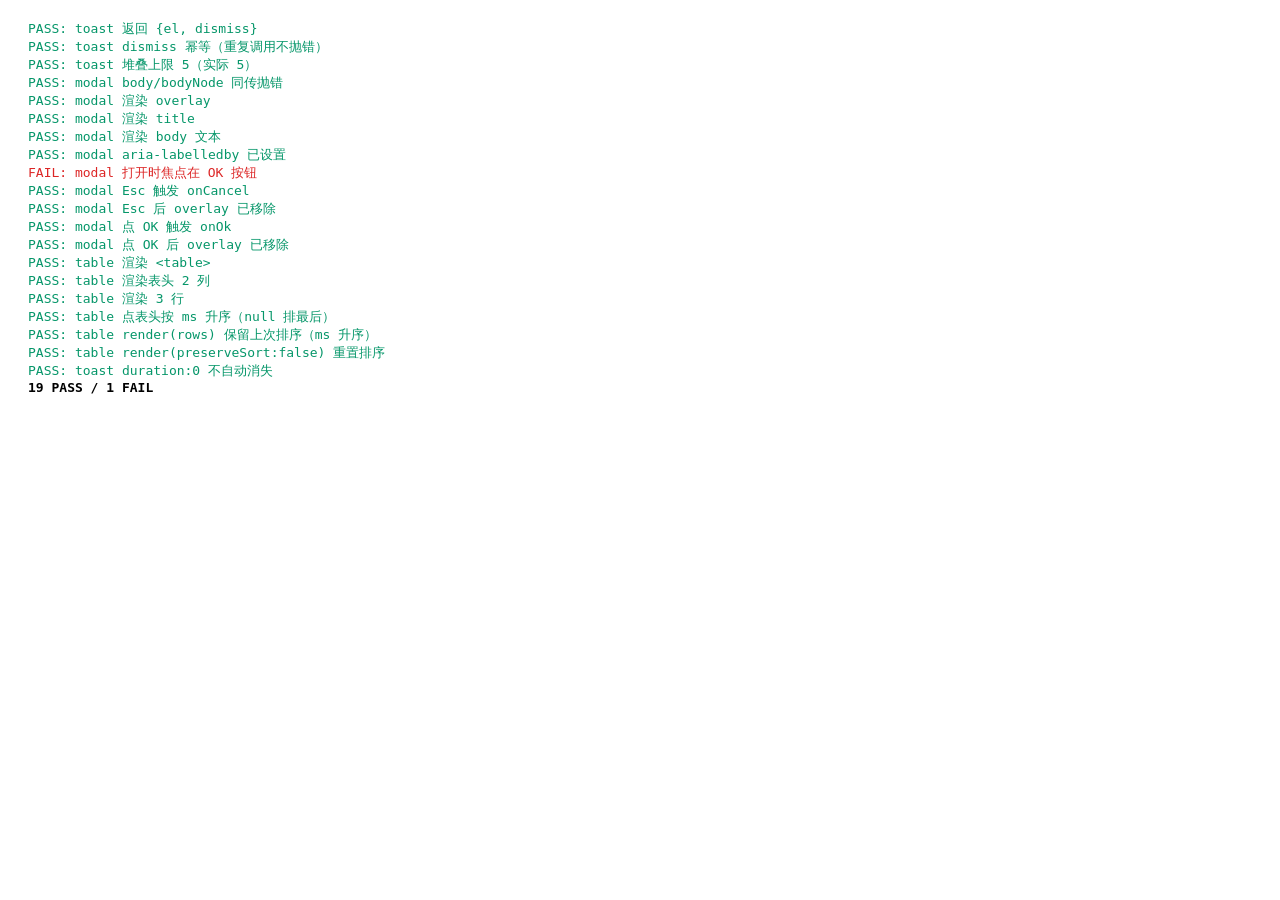
<file: src/network_console/web/ui/_test.html>
<!DOCTYPE html>
<html lang="zh-CN">
<head>
<meta charset="utf-8">
<title>UI components self-test</title>
<link rel="stylesheet" href="ui.css">
<style>
  #results { font-family: monospace; font-size: 13px; margin: 20px; }
  #results .pass { color: #059669; }
  #results .fail { color: #dc2626; }
  #mount { display: none; }
</style>
</head>
<body>
<div id="results"></div>
<div id="mount"></div>

<script src="toast.js"></script>
<script src="modal.js"></script>
<script src="table.js"></script>
<script>
(function () {
  "use strict";
  const results = document.getElementById("results");
  let passCount = 0;
  let failCount = 0;
  function assert(cond, msg) {
    const el = document.createElement("div");
    el.className = cond ? "pass" : "fail";
    el.textContent = (cond ? "PASS: " : "FAIL: ") + msg;
    results.appendChild(el);
    if (cond) passCount++; else failCount++;
  }
  function summary() {
    const el = document.createElement("div");
    el.textContent = "\n" + passCount + " PASS / " + failCount + " FAIL";
    el.style.fontWeight = "bold";
    results.appendChild(el);
  }

  // ---------- toast (4) ----------
  (function () {
    // 1. 返回 {el, dismiss}
    const t = UI.toast("测试", { duration: 0 });
    assert(t && t.el && typeof t.dismiss === "function", "toast 返回 {el, dismiss}");

    // 2. dismiss 幂等
    t.dismiss();
    t.dismiss();
    assert(true, "toast dismiss 幂等（重复调用不抛错）");

    // 3. 堆叠：超 5 删最早
    const container = document.getElementById("toast-container");
    for (let i = 0; i < 8; i++) { UI.toast("m" + i, { duration: 0 }); }
    assert(container.children.length <= 5, "toast 堆叠上限 5（实际 " + container.children.length + "）");

    // 4. duration: 0 不自动消失
    const t4 = UI.toast("永久", { duration: 0 });
    const countBefore = container.children.length;
    setTimeout(() => {
      assert(container.children.length === countBefore, "toast duration:0 不自动消失");
      // 清理
      container.textContent = "";
      summary();
    }, 100);
  })();

  // ---------- modal (5) ----------
  (function () {
    // 1. body/bodyNode 同传抛错
    let threw = false;
    try {
      UI.modal.confirm({ body: "x", bodyNode: document.createElement("div") });
    } catch (e) { threw = true; }
    assert(threw, "modal body/bodyNode 同传抛错");

    // 2. 渲染 overlay + title + body 文本
    let okCalled = false, cancelCalled = false;
    const m = UI.modal.confirm({
      title: "标题", body: "正文", okText: "好", cancelText: "取消",
      onOk: () => { okCalled = true; }, onCancel: () => { cancelCalled = true; }
    });
    const overlay = m.el;
    assert(overlay && overlay.className.indexOf("modal-overlay") >= 0, "modal 渲染 overlay");
    assert(overlay.querySelector(".modal-title").textContent === "标题", "modal 渲染 title");
    assert(overlay.querySelector(".modal-body").textContent === "正文", "modal 渲染 body 文本");
    assert(overlay.getAttribute("aria-labelledby") != null, "modal aria-labelledby 已设置");

    // 3. 焦点陷阱：打开时焦点在 OK 按钮
    assert(document.activeElement === overlay.querySelector(".modal-btn-primary"), "modal 打开时焦点在 OK 按钮");

    // 4. Esc 触发 onCancel
    document.dispatchEvent(new KeyboardEvent("keydown", { key: "Escape" }));
    assert(cancelCalled, "modal Esc 触发 onCancel");
    assert(!overlay.parentNode, "modal Esc 后 overlay 已移除");

    // 5. 点 OK 触发 onOk + 弹窗移除
    const m2 = UI.modal.confirm({
      title: "t", body: "b",
      onOk: () => { okCalled = true; }, onCancel: () => {}
    });
    m2.el.querySelector(".modal-btn-primary").click();
    assert(okCalled, "modal 点 OK 触发 onOk");
    assert(!m2.el.parentNode, "modal 点 OK 后 overlay 已移除");
  })();

  // ---------- table (4) ----------
  (function () {
    const mount = document.getElementById("mount");
    const t = UI.table.render(mount, {
      columns: [
        { key: "name", label: "名称", sortable: true },
        { key: "ms", label: "延迟", sortable: true,
          sortValue: (r) => r.ms, format: (v) => v == null ? "—" : v + " ms" }
      ],
      rows: [
        { name: "b.com", ms: 200 },
        { name: "a.com", ms: null },
        { name: "c.com", ms: 100 }
      ],
      sortable: true
    });

    // 1. 渲染出表格 + 表头 + 行
    const table = t.el;
    assert(table.tagName === "TABLE", "table 渲染 <table>");
    assert(table.querySelectorAll("thead th").length === 2, "table 渲染表头 2 列");
    assert(table.querySelectorAll("tbody tr").length === 3, "table 渲染 3 行");

    // 2. 点表头排序（升序）：按 ms 升序，null 排最后
    const msTh = table.querySelectorAll("thead th")[1];
    msTh.click();
    let cells = table.querySelectorAll("tbody tr td:first-child");
    assert(cells[0].textContent === "c.com" && cells[2].textContent === "a.com",
      "table 点表头按 ms 升序（null 排最后）");

    // 3. render(rows) 保留排序（preserveSort 默认 true）
    t.render([
      { name: "z.com", ms: 50 },
      { name: "y.com", ms: null }
    ]);
    cells = table.querySelectorAll("tbody tr td:first-child");
    assert(cells[0].textContent === "z.com", "table render(rows) 保留上次排序（ms 升序）");

    // 4. render(rows, {preserveSort:false}) 重置排序 → 恢复原始顺序
    t.render([
      { name: "z.com", ms: 50 },
      { name: "y.com", ms: null }
    ], { preserveSort: false });
    cells = table.querySelectorAll("tbody tr td:first-child");
    assert(cells[0].textContent === "z.com" && cells[1].textContent === "y.com",
      "table render(preserveSort:false) 重置排序");
  })();
})();
</script>
</body>
</html>
</file>
<file: src/network_console/web/ui/ui.css>
/* ui.css —— 三组件（toast / modal / table）合一的样式
   视觉沿用 Apple 风，复用全局 CSS 变量（--card / --line / --accent / --ink / --bg / --muted / --ok / --warn / --bad）。 */

/* ---------- toast ---------- */
#toast-container {
  position: fixed;
  right: 24px;
  bottom: 24px;
  display: flex;
  flex-direction: column;
  gap: 8px;
  z-index: 200;
  max-width: 80vw;
}
.toast {
  display: flex;
  align-items: center;
  gap: 8px;
  padding: 10px 14px;
  border-radius: 8px;
  background: var(--card);
  border: 1px solid var(--line);
  box-shadow: 0 4px 16px rgba(0, 0, 0, 0.12);
  font-size: 13px;
  color: var(--ink);
  opacity: 0;
  transform: translateY(6px);
  transition: opacity 0.18s ease, transform 0.18s ease;
}
.toast.show {
  opacity: 1;
  transform: translateY(0);
}
.toast-icon {
  flex-shrink: 0;
  width: 18px;
  height: 18px;
  display: inline-flex;
  align-items: center;
  justify-content: center;
  border-radius: 50%;
  font-size: 11px;
  font-weight: 700;
  color: #fff;
}
.toast-info .toast-icon { background: var(--muted); }
.toast-success .toast-icon { background: var(--ok); }
.toast-warn .toast-icon { background: var(--warn); }
.toast-error .toast-icon { background: var(--bad); }
.toast-text { min-width: 0; word-break: break-word; }

/* ---------- modal ---------- */
.modal-overlay {
  position: fixed;
  inset: 0;
  background: rgba(0, 0, 0, 0.4);
  display: flex;
  align-items: center;
  justify-content: center;
  z-index: 300;
}
.modal {
  background: var(--card);
  border: 1px solid var(--line);
  border-radius: 12px;
  padding: 20px;
  min-width: 320px;
  max-width: 480px;
  box-shadow: 0 12px 40px rgba(0, 0, 0, 0.24);
}
.modal-title {
  font-size: 15px;
  font-weight: 650;
  margin-bottom: 10px;
}
.modal-body {
  font-size: 13px;
  color: var(--ink);
  line-height: 1.6;
  margin-bottom: 16px;
  white-space: pre-wrap;
}
.modal-actions {
  display: flex;
  justify-content: flex-end;
  gap: 8px;
}
/* 用 .modal-btn-primary 而非裸 .btn-primary，避免污染全局按钮类 */
.modal-btn-primary {
  border: 1px solid var(--accent);
  background: var(--accent);
  color: #fff;
  border-radius: 8px;
  padding: 6px 14px;
  font-size: 13px;
  cursor: pointer;
  font-family: inherit;
}
.modal-btn-primary:hover { background: var(--accent-hover); }

/* ---------- table ---------- */
/* border-collapse: separate + border-spacing: 0 —— Safari 对 border-collapse
   配合 thead position: sticky 有历史 bug，separate 是更稳妥的退化方案 */
.ui-table {
  width: 100%;
  border-collapse: separate;
  border-spacing: 0;
  font-size: 13px;
}
.ui-table tbody td {
  padding: 8px 10px;
  border-bottom: 1px solid var(--line);
  color: var(--ink);
}
.ui-table thead th {
  text-align: left;
  font-weight: 650;
  padding: 8px 10px;
  border-bottom: 1px solid var(--line);
  background: var(--card);
}
.ui-table.sticky thead th {
  position: sticky;
  top: 0;
  z-index: 1;
}
.ui-table thead th.sortable {
  cursor: pointer;
  user-select: none;
}
.ui-table thead th.sorted-asc::after { content: " ↑"; color: var(--accent); }
.ui-table thead th.sorted-desc::after { content: " ↓"; color: var(--accent); }
.ui-table tbody tr.clickable { cursor: pointer; }
.ui-table tbody tr.clickable:hover { background: var(--line); }
.ui-table-empty {
  text-align: center;
  color: var(--muted);
  padding: 16px !important;
}
</file>
